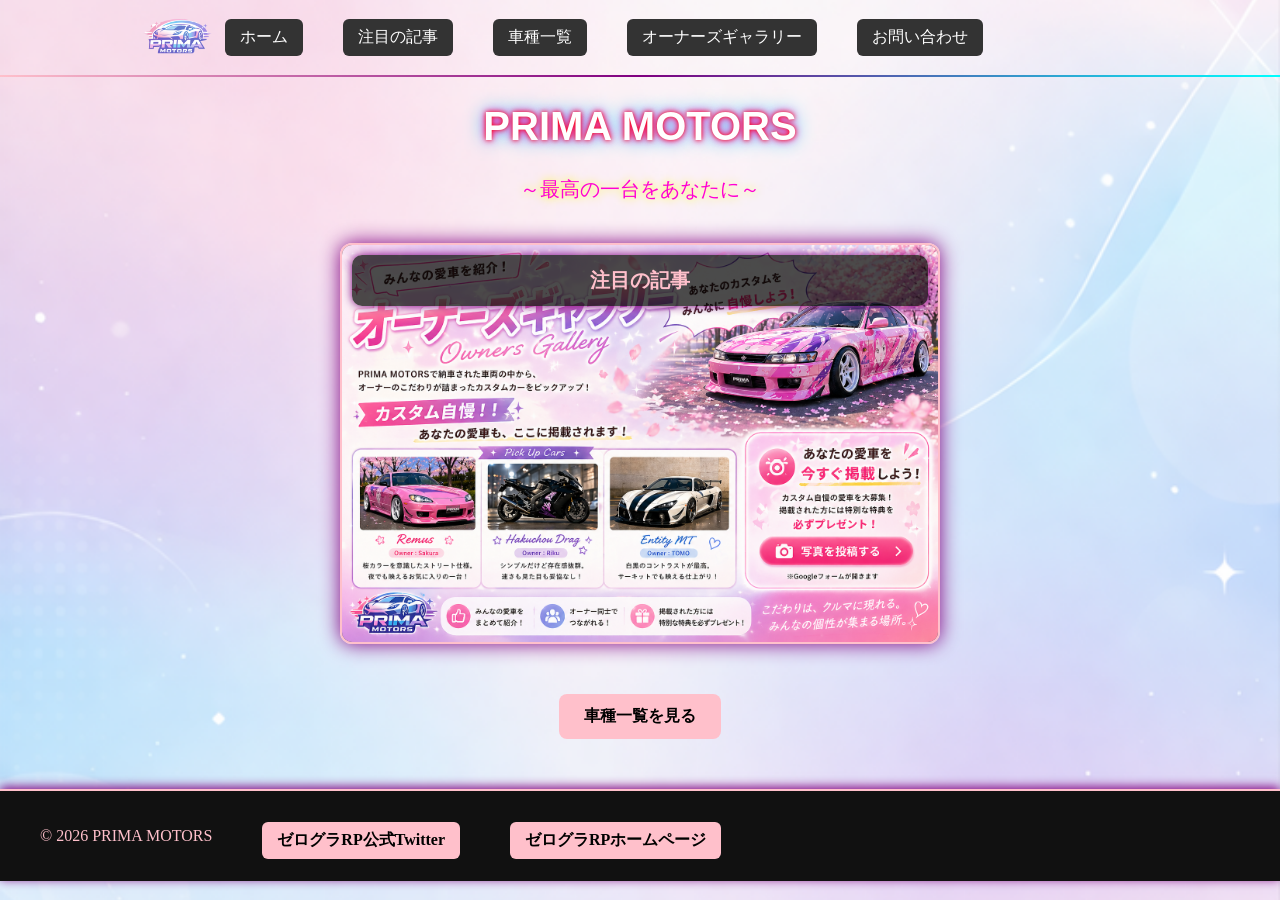
<file: index.html>
<!DOCTYPE html>
<html lang="ja">
<head>
    <meta charset="UTF-8">
    <meta name="viewport" content="width=device-width, initial-scale=1.0">
    <title>プリモホーム</title>
    <link rel="stylesheet" href="style.css">
</head>
<body>
<header>
    <div class="header-inner">
        <img src="date/logo/アイコン.png" class="logo">
        <nav>
            <a href="index.html">ホーム</a>
            <a href="news.html">注目の記事</a>
            <a href="車両一覧.html">車種一覧</a>
            <a href="オーナーズギャラリー.html">オーナーズギャラリー</a>
            <a href="お問い合わせ.html">お問い合わせ</a>
        </nav>
        </div>
    </header>

<div class="hero-text"> 
        <h1>PRIMA MOTORS</h1>
        <p>～最高の一台をあなたに～</p>
    </div> 

<div class="pop-img">   
    <a href="news.html" class="card-link">
        <div class="card">
            <p class="pop-info">注目の記事</p>
            <img src="date/news_image/オーナーズギャラリー.png">
        </div>
    </a>
</div> 

<div class="button-area">
    <a href="車両一覧.html" class="btn">車種一覧を見る</a>
</div>

<footer>
    <p>© 2026 PRIMA MOTORS</p>
<a href="https://twitter.com/@ZeroGR_RP
" target="_blank" class="twitter-link">
        ゼログラRP公式Twitter
    </a>
    <a href="https://cham410529.wixsite.com/mysite" target="_blank" class="site-link">
        ゼログラRPホームページ
    </a>
</footer>

<script src="script.js"></script>
</body>
</html>
</file>
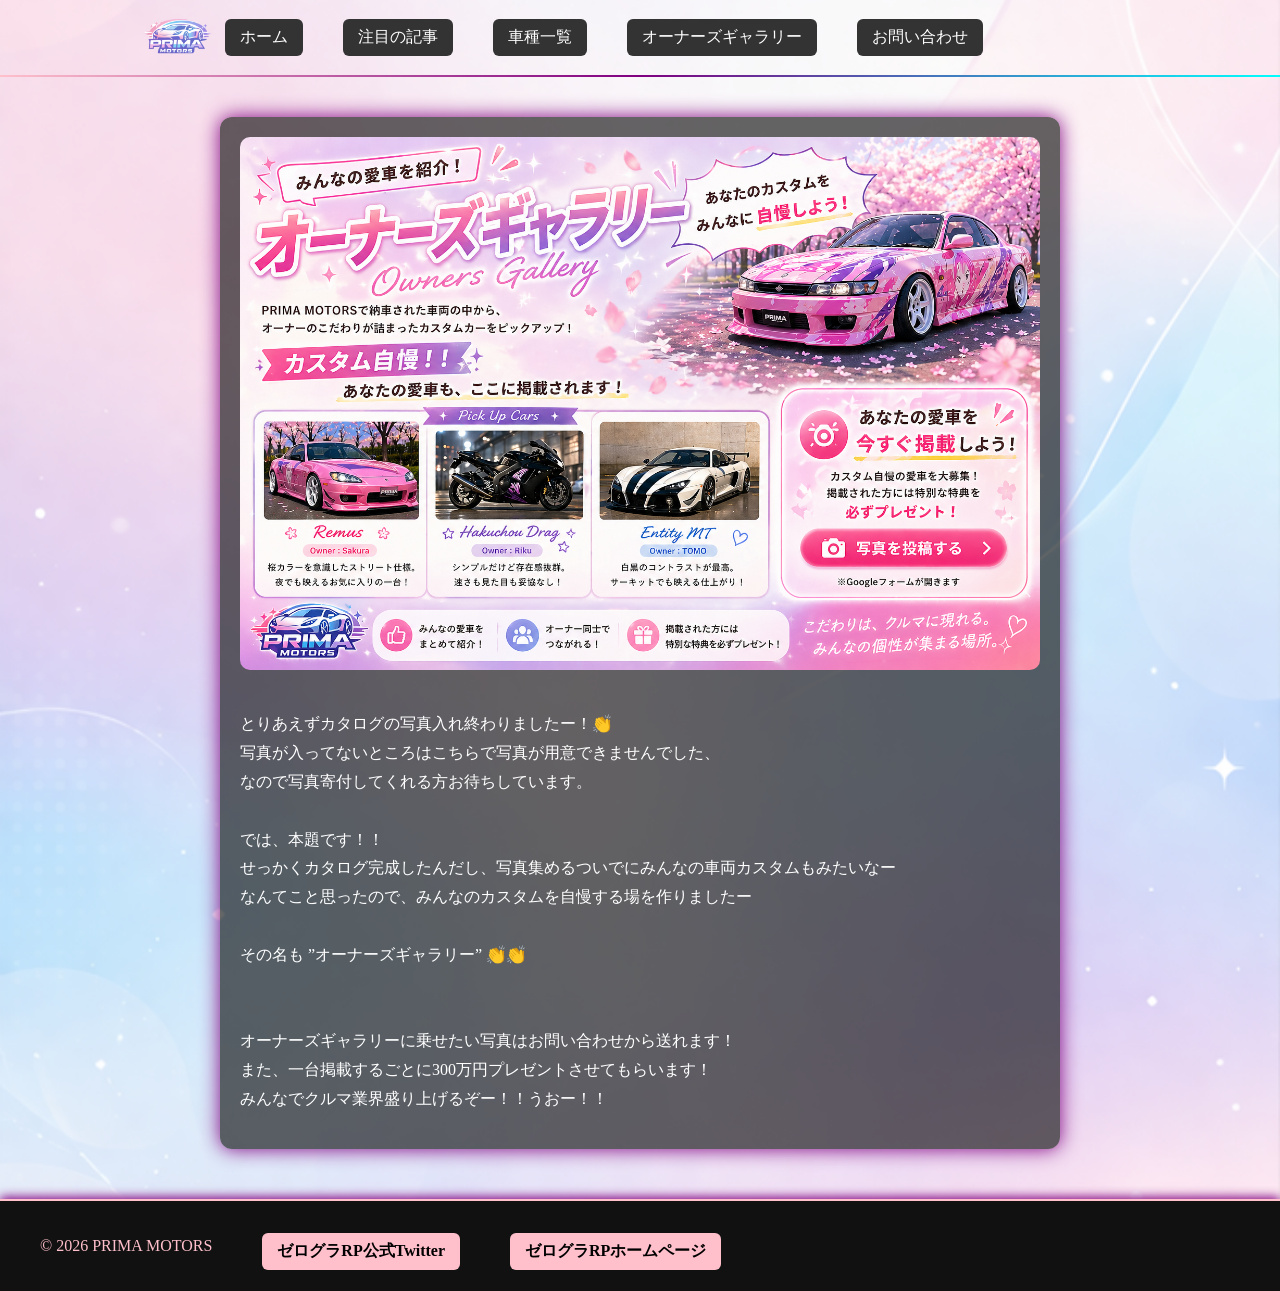
<file: news.html>
<!DOCTYPE html>
<html lang="ja">
<head>
    <meta charset="UTF-8">
    <meta name="viewport" content="width=device-width, initial-scale=1.0">
    <title>プリモ注目の記事</title>
    <link rel="stylesheet" href="style.css">
</head>
<body>
<header>
    <div class="header-inner">
        <img src="date/logo/アイコン.png" class="logo">
        <nav>
            <a href="index.html">ホーム</a>
            <a href="news.html">注目の記事</a>
            <a href="車両一覧.html">車種一覧</a>
            <a href="オーナーズギャラリー.html">オーナーズギャラリー</a>
            <a href="お問い合わせ.html">お問い合わせ</a>
        </nav>
        </div>
</header>
<main class="article">
    <img src="date/news_image/オーナーズギャラリー.png" class="article-image">

    <p class="article-text">
        とりあえずカタログの写真入れ終わりましたー！👏<br>
        
        写真が入ってないところはこちらで写真が用意できませんでした、<br>
        なので写真寄付してくれる方お待ちしています。<br><br>

        では、本題です！！<br>
        せっかくカタログ完成したんだし、写真集めるついでにみんなの車両カスタムもみたいなー<br>
        なんてこと思ったので、みんなのカスタムを自慢する場を作りましたー<br><br>

        その名も ”オーナーズギャラリー” 👏👏<br><br><br>

        オーナーズギャラリーに乗せたい写真はお問い合わせから送れます！<br>
        また、一台掲載するごとに300万円プレゼントさせてもらいます！<br>
        みんなでクルマ業界盛り上げるぞー！！うおー！！

    </p>

</main>
<footer>
    <p>© 2026 PRIMA MOTORS</p>
<a href="https://twitter.com/@ZeroGR_RP
" target="_blank" class="twitter-link">
        ゼログラRP公式Twitter
    </a>
    <a href="https://cham410529.wixsite.com/mysite" target="_blank" class="site-link">
        ゼログラRPホームページ
    </a>
</footer>






</body>
</html>
</file>
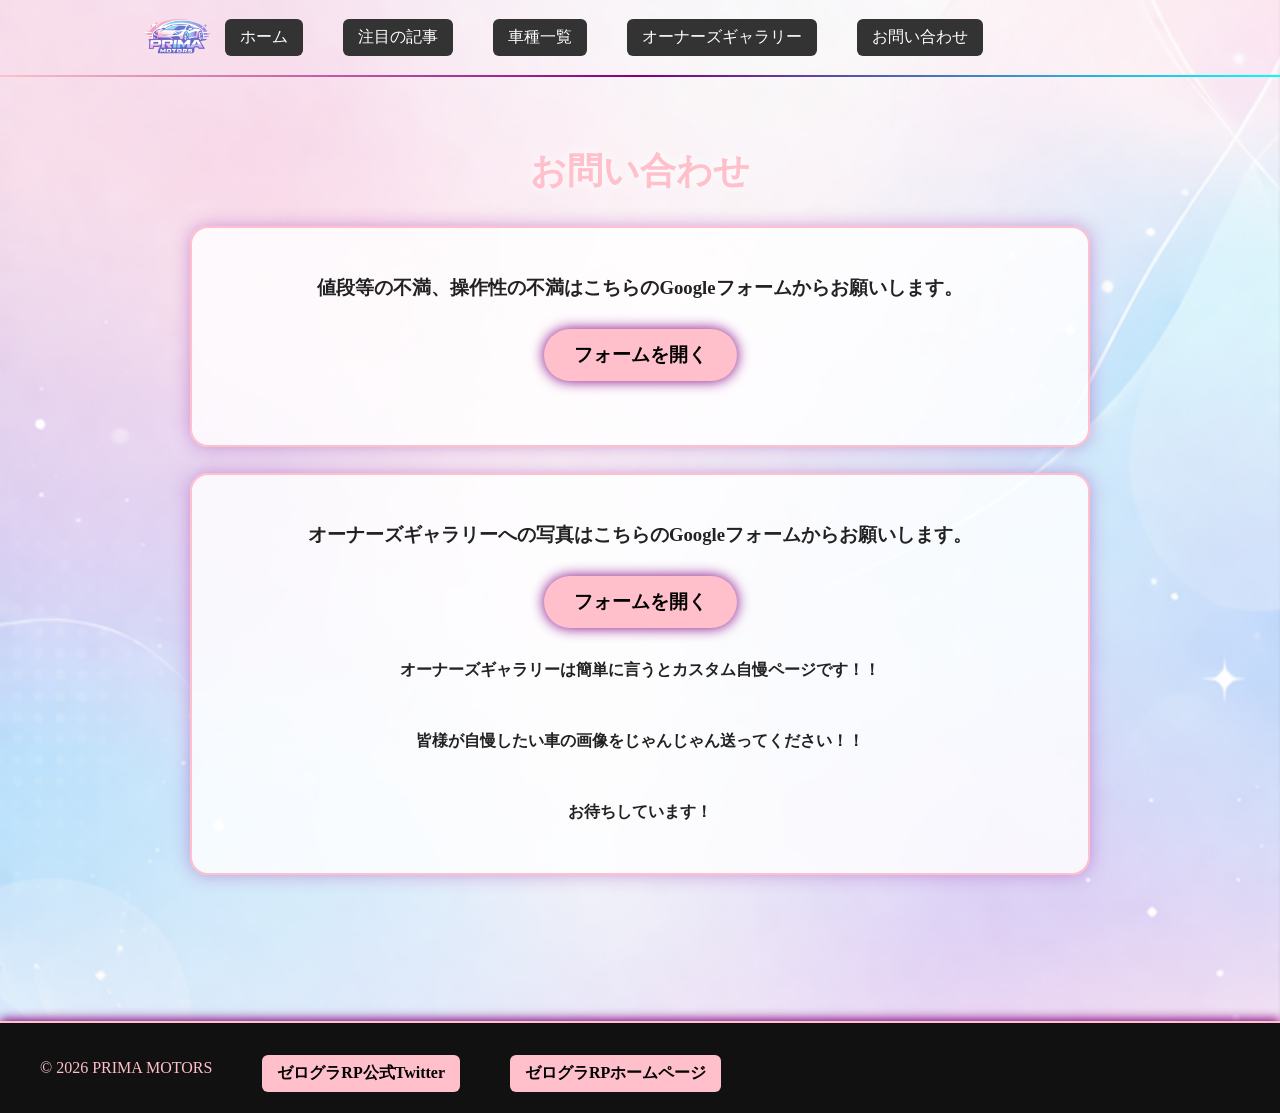
<file: お問い合わせ.html>
<!DOCTYPE html>
<html lang="ja">
<head>
    <meta charset="UTF-8">
    <meta name="viewport" content="width=device-width, initial-scale=1.0">
    <title>プリモお問い合わせ</title>
    <link rel="stylesheet" href="style.css">
</head>
<body>
<header>
    <div class="header-inner">
        <img src="date/logo/アイコン.png" class="logo">
        <nav>
            <a href="index.html">ホーム</a>
            <a href="news.html">注目の記事</a>
            <a href="車両一覧.html">車種一覧</a>
            <a href="オーナーズギャラリー.html">オーナーズギャラリー</a>
            <a href="お問い合わせ.html">お問い合わせ</a>
        </nav>
        </div>
</header>

<main class="contact-page">
    <h1 class="title">お問い合わせ</h1>

    <div class="contact-card">
    <h3>値段等の不満、操作性の不満はこちらのGoogleフォームからお願いします。</p>

    <a class="contact-button" href="https://docs.google.com/forms/d/e/1FAIpQLScXgt1WMe21-so2NuVGrrrBuRYUERTnGq_2rNmLjtN3JVLKMA/viewform?usp=publish-editor" target="_blank">
        フォームを開く
    </a>
    </div>

    <div class="contact-card">
    <h3>オーナーズギャラリーへの写真はこちらのGoogleフォームからお願いします。</p>
    <a class="contact-button" href="https://docs.google.com/forms/d/e/1FAIpQLSfVZmRfIACuCyOStL3OtZVmIgM10juWNF47O17NVpNwFN9LUw/viewform?usp=dialog" target="_blank">
        フォームを開く
    </a>

    <p>オーナーズギャラリーは簡単に言うとカスタム自慢ページです！！</p><br>
    <p>皆様が自慢したい車の画像をじゃんじゃん送ってください！！</p><br>
    <p>お待ちしています！</p>
    </div>








</main>




<footer>
    <p>© 2026 PRIMA MOTORS</p>

<a href="https://twitter.com/@ZeroGR_RP
" target="_blank" class="twitter-link">
        ゼログラRP公式Twitter
    </a>
    <a href="https://cham410529.wixsite.com/mysite" target="_blank" class="site-link">
        ゼログラRPホームページ
    </a>
</footer>

</body>
</html>
</file>
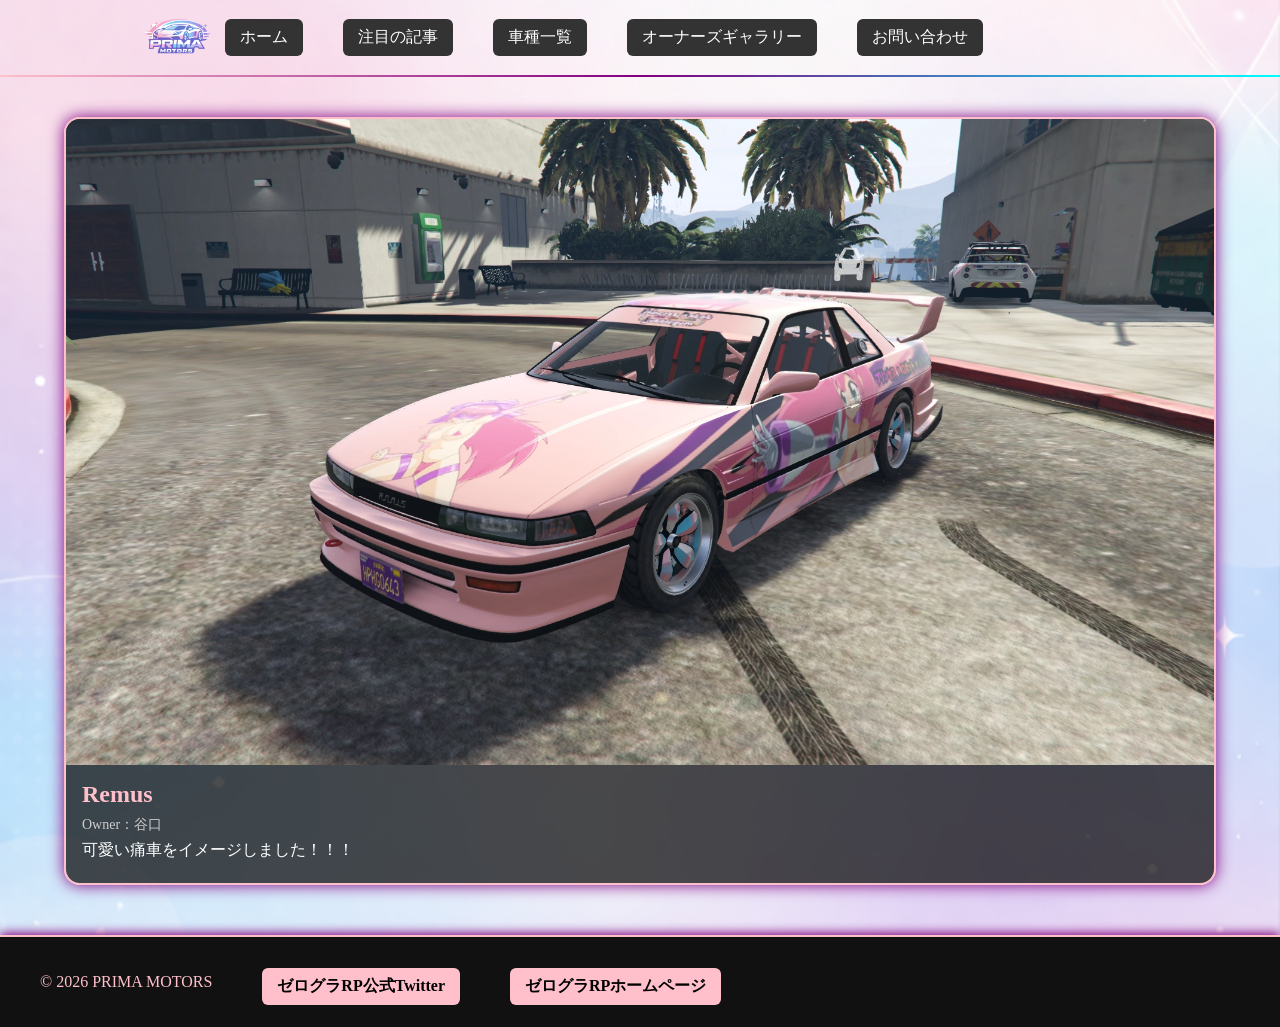
<file: オーナーズギャラリー.html>
<!DOCTYPE html>
<html lang="ja">
<head>
    <meta charset="UTF-8">
    <meta name="viewport" content="width=device-width, initial-scale=1.0">
    <title>オーナーズギャラリー</title>
    <link rel="stylesheet" href="style.css">
</head>
<body>
<header>
    <div class="header-inner">
        <img src="date/logo/アイコン.png" class="logo">
        <nav>
            <a href="index.html">ホーム</a>
            <a href="news.html">注目の記事</a>
            <a href="車両一覧.html">車種一覧</a>
            <a href="オーナーズギャラリー.html">オーナーズギャラリー</a>
            <a href="お問い合わせ.html">お問い合わせ</a>
        </nav>
    </div>
</header>

<div class="custom-gallery">


    
    
    <div class="custom-card">
        <img src="date/owners_image/taniguchi.jpg">
        <div class="custom-info">
            <h2>Remus</h2>
                <p class="custom-owner">Owner：谷口</p>
                <p>可愛い痛車をイメージしました！！！</p>
        </div>
    </div>

</div>

<footer>
    <p>© 2026 PRIMA MOTORS</p>
<a href="https://twitter.com/@ZeroGR_RP
" target="_blank" class="twitter-link">
        ゼログラRP公式Twitter
    </a>
    <a href="https://cham410529.wixsite.com/mysite" target="_blank" class="site-link">
        ゼログラRPホームページ
    </a>
</footer>
</body>
</html>
</file>
<file: style.css>
.header-inner {
    max-width: 1000px;
    margin: 0 auto;
}

.header-inner {
    display: flex;
    align-items: center; /* 縦を揃える */
}
.logo {
    width: 75px;
    margin-right: 10px;
}
header {
    border-bottom: 2px solid;
    border-image: linear-gradient(90deg, pink, purple, rgb(0, 255, 255)) 1;
}

body {
    background-color: black;
    background-image: url("date/background-image/背景１.png");
    background-size: cover;
    background-position: center;
    background-repeat: no-repeat;
    min-height: 100vh;
}
body::before {
    content: "";
    position: fixed;
    top: 0;
    left: 0;
    width: 100%;
    height: 100%;
    background: rgba(0, 0, 0, 0); /* ←ここで濃さ調整 */
    z-index: -1;
}

nav a {
    color: white;
    font-size: 16px;
    margin-right: 20px;
}
nav {
    display: flex;
    gap: 20px;
}

nav a {
    color: white;
    text-decoration: none;
    background: #333;
    padding: 8px 15px;
    border-radius: 6px;
}

nav a:hover {
    background: pink;
}
body {
  margin: 0; /* ←これ絶対入れて！ */
}

.hero-text {
    font-family: 'Arial', sans-serif;
    text-align: center;
    color: white;
    margin-top: 20px;
    text-shadow: 0 0 10px black;
}

.hero-text h1 {
    font-size: 40px;
    color: #ffffff;
    text-shadow:
        0 0 5px #ff0000,
        0 0 10px #ff00c8,
        0 0 20px #00c3ff;
}

.hero-text p {
    font-size: 20px;
    color: rgb(255, 0, 212);
    text-shadow: 0 0 10px rgb(251, 255, 0);
}

.card-link {
  display: inline-block;
  text-decoration: none;
}
.pop-img {
    width: 100%;
    display: flex;
    justify-content: center;
    align-items: flex-start;
    padding: 20px 0;
}

.card {
    position: relative;
    overflow: hidden;
    width: 600px;           /*写真サイズ変更 */
    max-width: 90vw;
    margin: 0 auto;
    border: 2px solid pink;
    border-radius: 12px;
    box-shadow: 0 0 20px purple;
    background: rgba(0, 0, 0, 0.6);
    box-sizing: border-box;
}

.card img {
    width: 100%;
    height: auto;
    display: block;
}

.pop-info {
    position: absolute;
    top: 10px;
    left: 10px;
    right: 10px;

    display: flex;
    justify-content: center;
    align-items: center;

    padding: 12px;
    margin: 0;

    background: rgba(0, 0, 0, 0.7);
    color: pink;
    font-size: 20px;
    font-weight: bold;
    text-decoration: none;
    text-align: center;

    border-radius: 10px;
    box-shadow: 0 0 10px purple;
    z-index: 2;
    box-sizing: border-box;
}

.card:hover {
    box-shadow: 0 0 30px purple;
}

/* ホバーでちょい強調 */
.card:hover {
    transform: scale(1.05);
    box-shadow: 0 0 30px purple;
}

.btn {
    display: inline-block;
    padding: 12px 25px;
    background: pink;
    color: black;
    text-decoration: none;
    border-radius: 8px;
    font-weight: bold;
    transition: 0.3s;
}

.btn:hover {
    background: purple;
    color: white;
    box-shadow: 0 0 15px purple;
}

.button-area {
    text-align: center;
    margin-top: 30px;
}

    footer {
    text-align: center;
    padding: 20px;
    background: #111;
    color: pink;
    margin-top: 50px;
    border-top: 2px solid pink;
    box-shadow: 0 -2px 10px purple;

}

footer {
    display: flex;
  justify-content: flex-start; /* ←これで左寄せ */
    align-items: center;
    gap: 50px;
    padding: 20px 40px;
    background: #111;
    color: pink;
}

.twitter-link {
    display: inline-block;
    margin-top: 10px;
    padding: 8px 15px;
    background: pink;
    color: black;
    text-decoration: none;
    border-radius: 6px;
    font-weight: bold;
    transition: 0.3s;
}

.twitter-link:hover {
    background: purple;
    color: white;
    box-shadow: 0 0 10px purple;
}
.site-link {
    display: inline-block;
    margin-top: 10px;
    padding: 8px 15px;
    background: pink;
    color: black;
    text-decoration: none;
    border-radius: 6px;
    font-weight: bold;
    transition: 0.3s;
}

.site-link:hover {
    background: purple;
    color: white;
    box-shadow: 0 0 10px purple;
}

.title {
  text-align: center;
  color: pink;
  margin-top: 30px;
}

/* 一覧 */
.car-list {
  display: flex;
  flex-wrap: wrap;
  justify-content: center;
  gap: 25px;
  padding: 20px;
}

/* カード */
.car-card {
  width: 220px;
  background: #111;
  border: 2px solid pink;
  border-radius: 12px;
  overflow: hidden;
  text-align: center;
  padding-bottom: 10px;
  transition: 0.3s;
}

/* 画像 */
.car-card img {
  width: 100%;
  height: 140px;
  object-fit: cover;
}

/* テキスト */
.car-type {
  color: #aaa;
  font-size: 14px;
  margin-top: 10px;
}

.car-name {
  color: white;
  font-size: 18px;
  font-weight: bold;
  margin: 5px 0;
}

.car-price {
  color: pink;
  font-size: 16px;
}

/* ホバー（ちょい演出だけ） */
.car-card:hover {
  transform: scale(1.05);
  box-shadow: 0 0 15px purple;
}

.sort-buttons {
  text-align: center;
  margin: 20px 0;
}

.sort-buttons button {
  background: pink;
  color: black;
  border: none;
  padding: 10px 18px;
  margin: 0 8px;
  border-radius: 8px;
  font-weight: bold;
  cursor: pointer;
  box-shadow: 0 0 10px purple;
  transition: 0.3s;
}

.sort-buttons button:hover {
  background: purple;
  color: white;
}

/* 車種タイトル */
.car-group {
  margin: 40px auto;
  width: 90%;
  max-width: 1100px;
}

.type-title {
  color: pink;
  font-size: 40px;
  margin: 0 0 20px 0;
  text-align: left;
}

.car-list-section {
  display: flex;
  flex-wrap: wrap;
  gap: 20px;
  justify-content: flex-start;
}

.car-card {
  width: 220px;
  background: #111;
  border: 2px solid pink;
  border-radius: 12px;
  overflow: hidden;
  text-align: center;
  padding-bottom: 10px;
  box-shadow: 0 0 10px purple;
}

.car-card img {
  width: 100%;
  height: 160px;
  object-fit: cover;
  display: block;
}

.car-name {
  color: white;
  font-size: 18px;
  font-weight: bold;
  margin: 12px 0 8px;
}

.car-price {
  color: pink;
  font-size: 16px;
  margin: 0;
}
.filter-buttons {
  text-align: center;
  margin: 20px 0;
}

.filter-buttons button {
  background: pink;
  color: black;
  border: none;
  padding: 10px 16px;
  margin: 6px;
  border-radius: 8px;
  font-weight: bold;
  cursor: pointer;
  box-shadow: 0 0 10px purple;
  transition: 0.3s;
}

.filter-buttons button:hover {
  background: purple;
  color: white;
}

.filter-buttons button.active {
  background: purple;
  color: white;
}

.article {
  max-width: 800px;
  margin: 40px auto;
  padding: 20px;
  color: white;
  background: rgba(0,0,0,0.6);
  border-radius: 12px;
  box-shadow: 0 0 20px purple;
}

/* タイトル */
.article-title {
  font-size: 36px;
  text-align: center;
  margin-bottom: 20px;
  color: pink;
}

/* 画像 */
.article-image {
  width: 100%;
  border-radius: 10px;
  margin-bottom: 20px;
}

/* 本文 */
.article-text {
  font-size: 16px;
  line-height: 1.8;
}

#search-input {
  display: block;
  width: min(90%, 420px);
  margin: 22px auto;
  padding: 12px 18px;
  border: 2px solid #ff9fbd;
  border-radius: 999px;
  background: rgba(255, 255, 255, 0.85);
  font-size: 16px;
  text-align: center;
  outline: none;
  box-shadow: 0 0 14px rgba(255, 150, 210, 0.45);
}

#search-input:focus {
  border-color: #ff6fae;
  box-shadow: 0 0 20px rgba(255, 120, 200, 0.65);
}

/* ===== オーナーズギャラリー ===== */

/* カードを並べる箱 */
.custom-gallery {
  width: 90%;
  max-width: 1200px;
  margin: 40px auto;

  display: grid;
  grid-template-columns: repeat(auto-fit, minmax(300px, 1fr));
  gap: 24px;
}

/* カード1枚 */
.custom-card {
  background: rgba(0, 0, 0, 0.7);
  border: 2px solid pink;
  border-radius: 16px;
  overflow: hidden;

  box-shadow: 0 0 16px purple;
  transition: 0.3s;
}

/* マウス乗せたら浮く */
.custom-card:hover {
  transform: translateY(-6px);
  box-shadow: 0 0 26px purple;
}

/* 画像 */
.custom-card img {
  width: 100%;
  aspect-ratio: 16 / 9;   /* ←これ神 */
  object-fit: cover;
  display: block;
}

/* テキスト部分 */
.custom-info {
  padding: 16px;
  color: white;
}

/* 車名 */
.custom-info h2 {
  color: pink;
  margin: 0 0 8px;
}

/* オーナー名 */
.custom-owner {
  color: #ccc;
  font-size: 14px;
}

/* コメント */
.custom-info p {
  margin: 6px 0;
}

/* ===== お問い合わせページ ===== */

.contact-page {
  max-width: 900px;
  margin: 0 auto;
  padding: 40px 20px 70px;
}

.contact-page .title {
  text-align: center;
  font-size: 36px;
  color: pink;
  text-shadow: 0 0 12px white;
  margin-bottom: 30px;
}

.contact-card {
  background: rgba(255, 255, 255, 0.82);
  border: 2px solid pink;
  border-radius: 18px;
  box-shadow: 0 0 18px rgba(160, 60, 180, 0.45);
  padding: 28px;
  margin: 26px auto;
  text-align: center;
  color: #222;
}

.contact-card p {
  font-size: 16px;
  line-height: 1.8;
  margin: 10px 0;
}

.contact-button {
  display: inline-block;
  margin: 18px 0;
  padding: 13px 30px;
  background: pink;
  color: black;
  text-decoration: none;
  font-weight: bold;
  border-radius: 999px;
  box-shadow: 0 0 14px purple;
  transition: 0.3s;
}

.contact-button:hover {
  background: purple;
  color: white;
  transform: scale(1.05);
}
</file>
